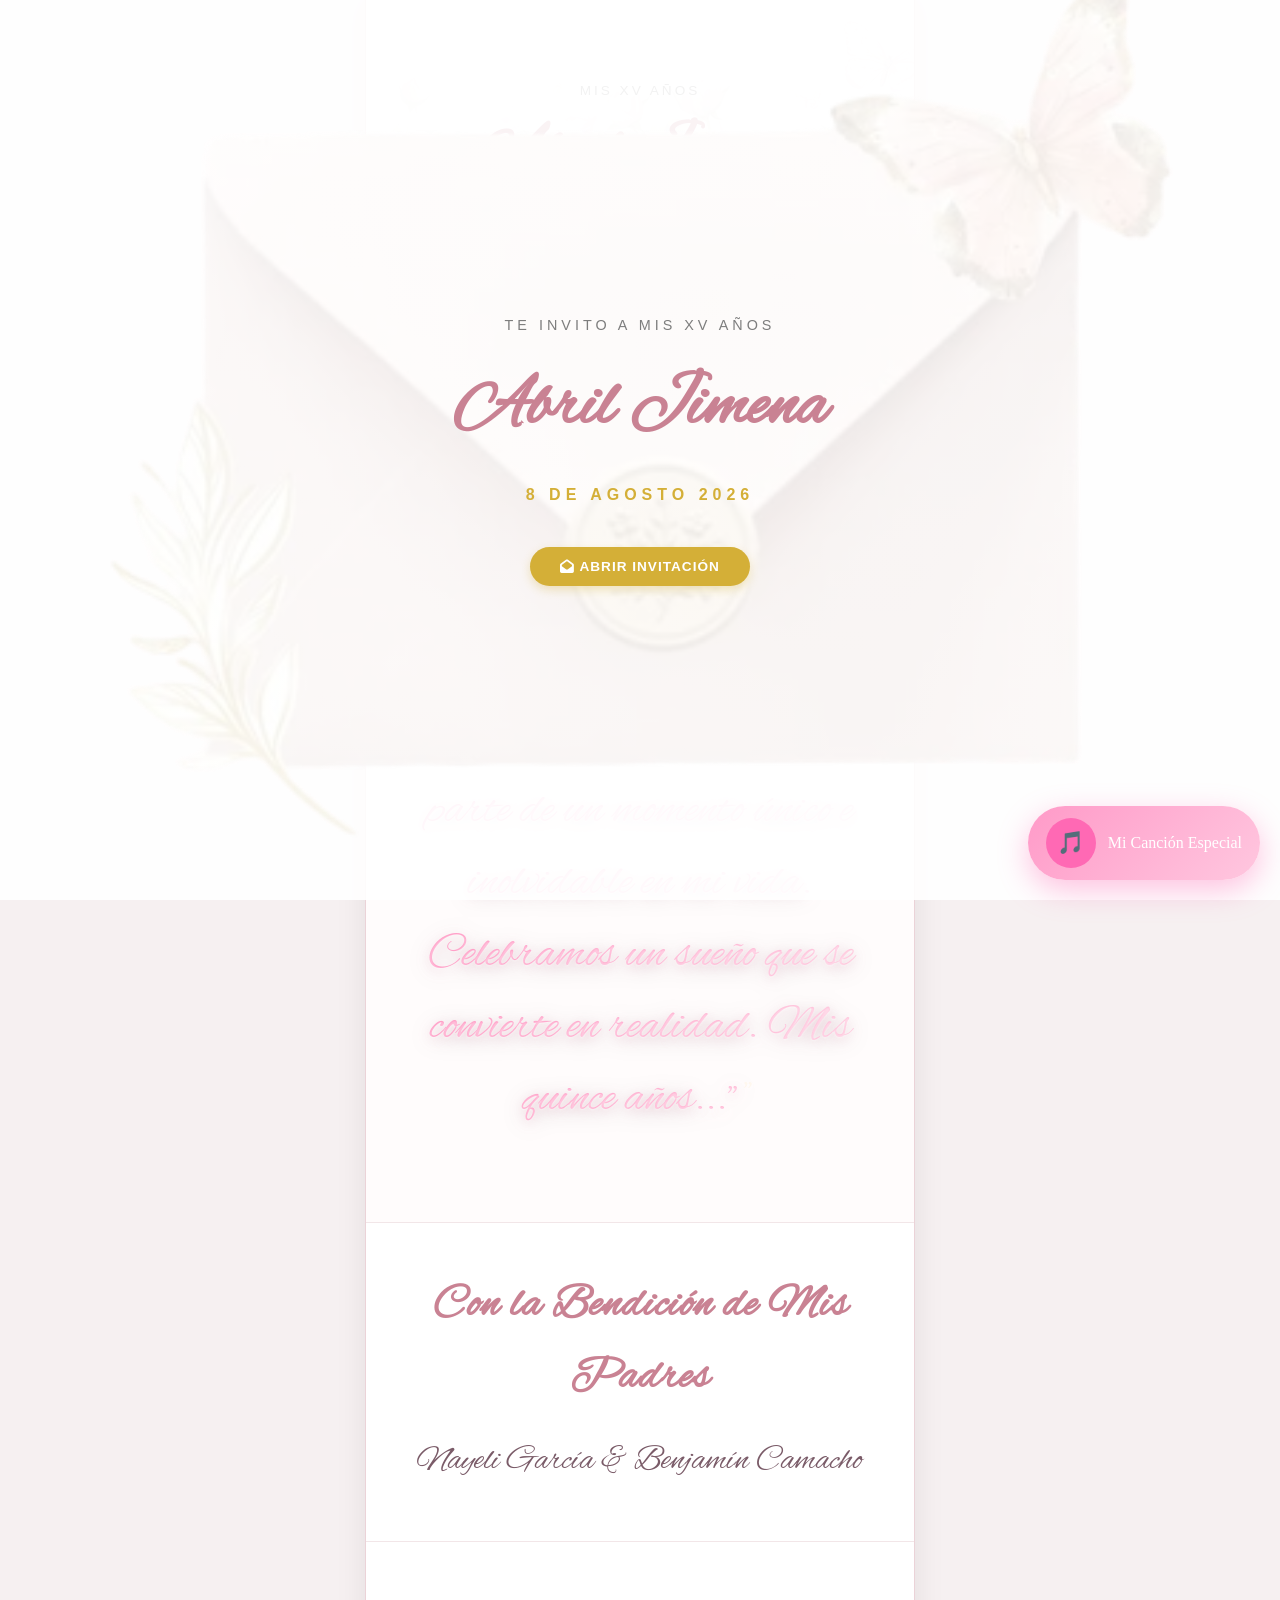
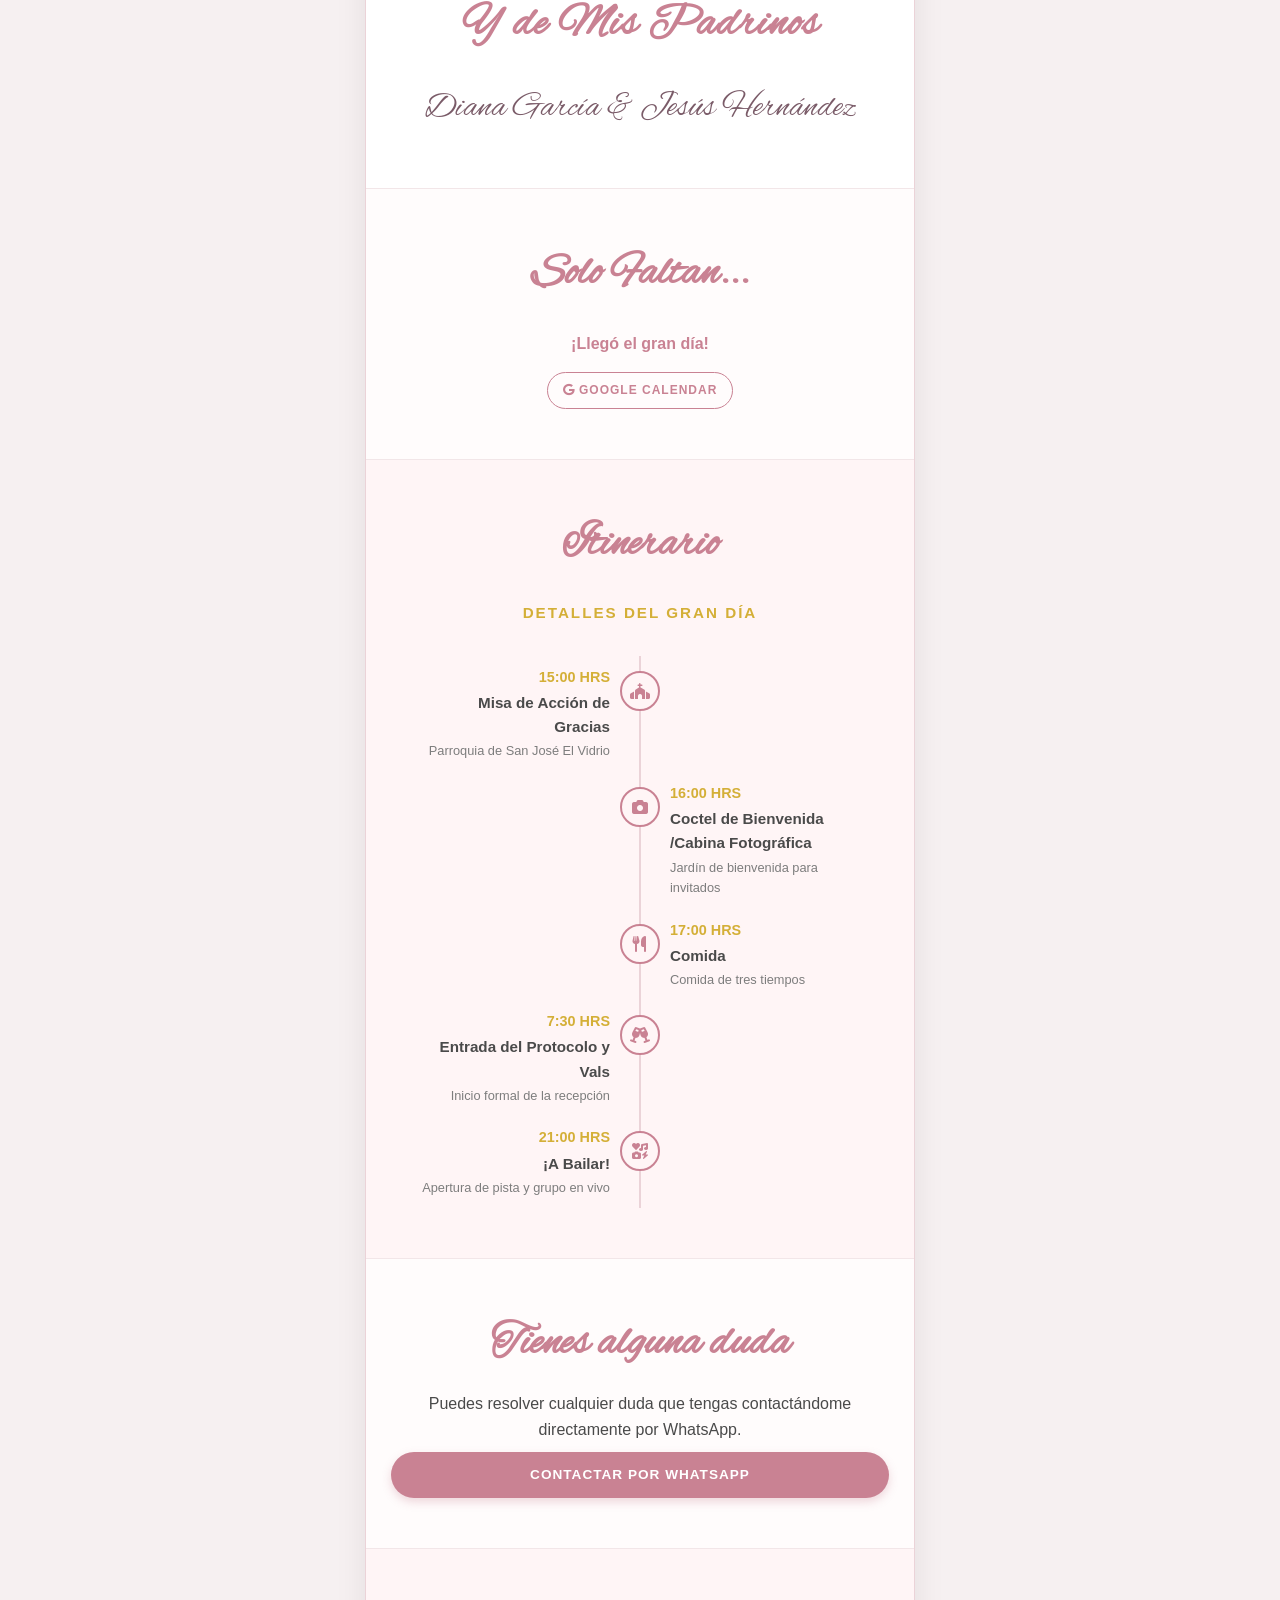
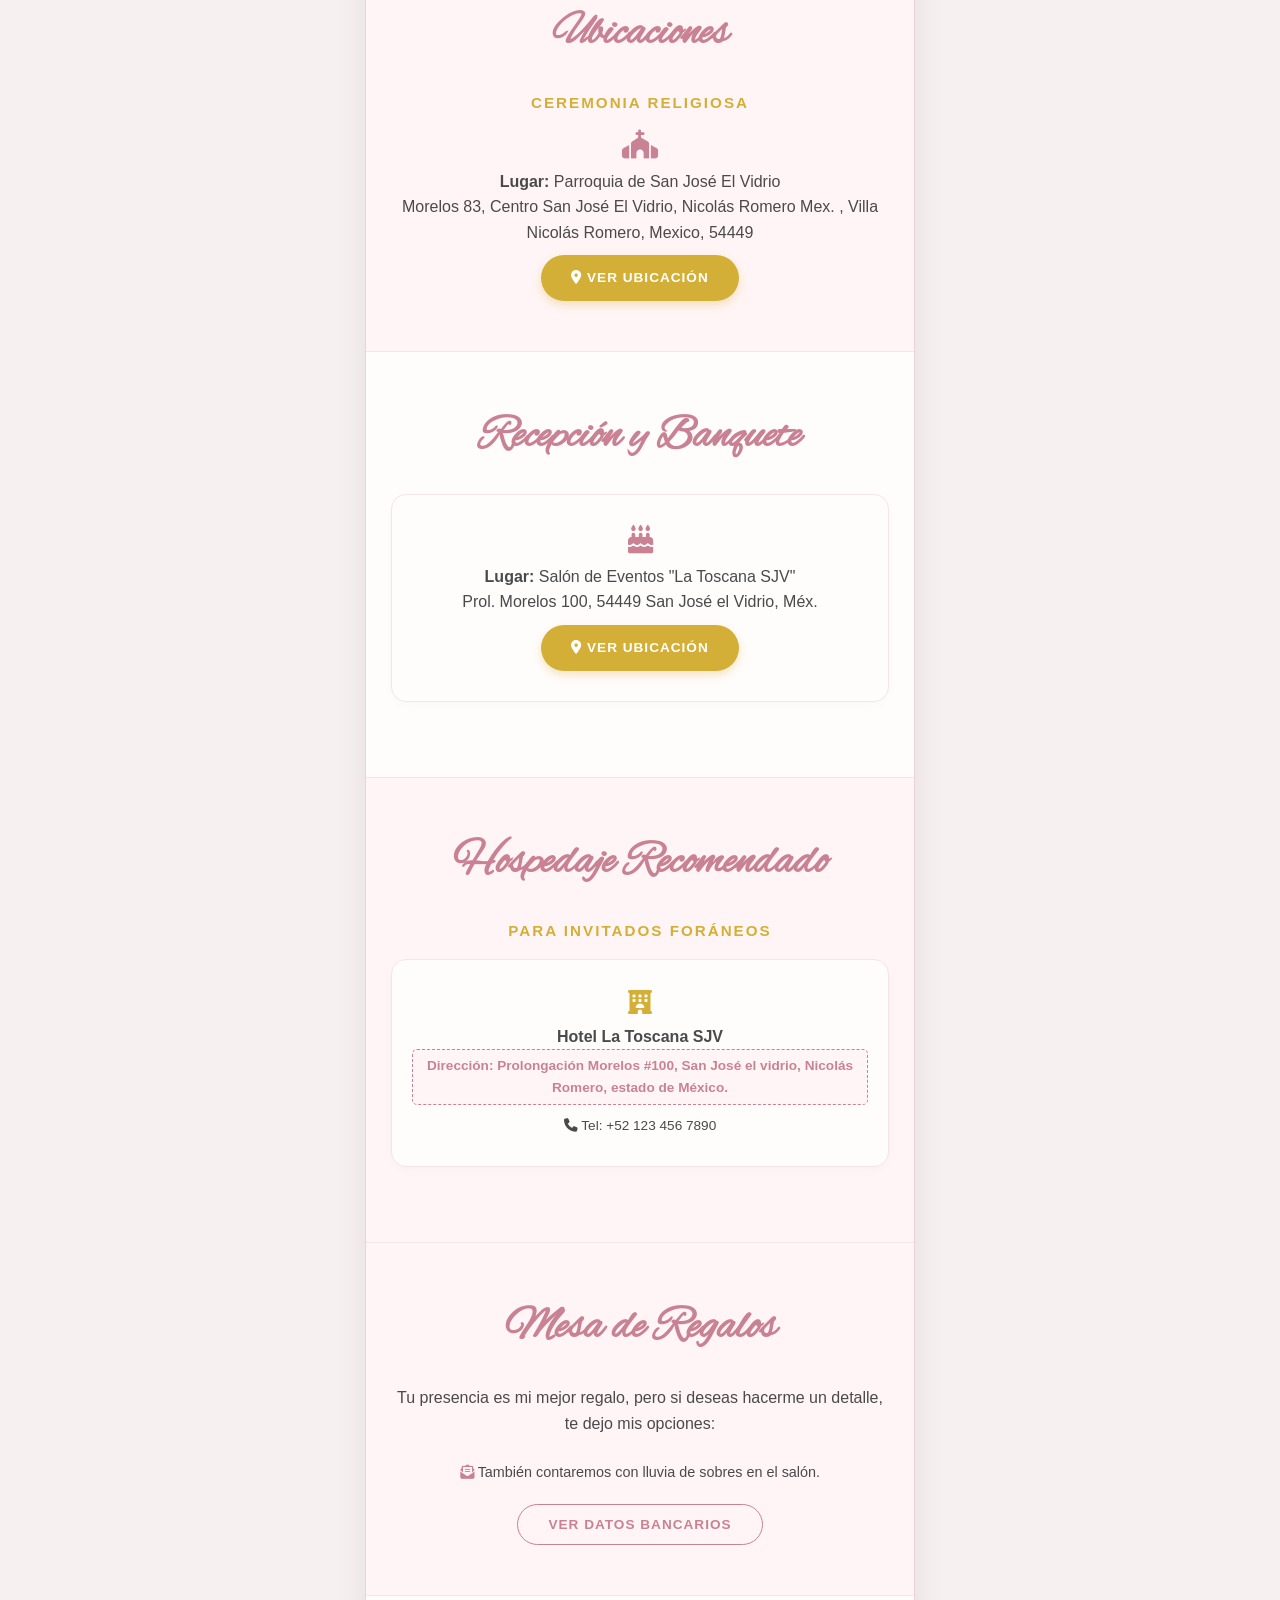
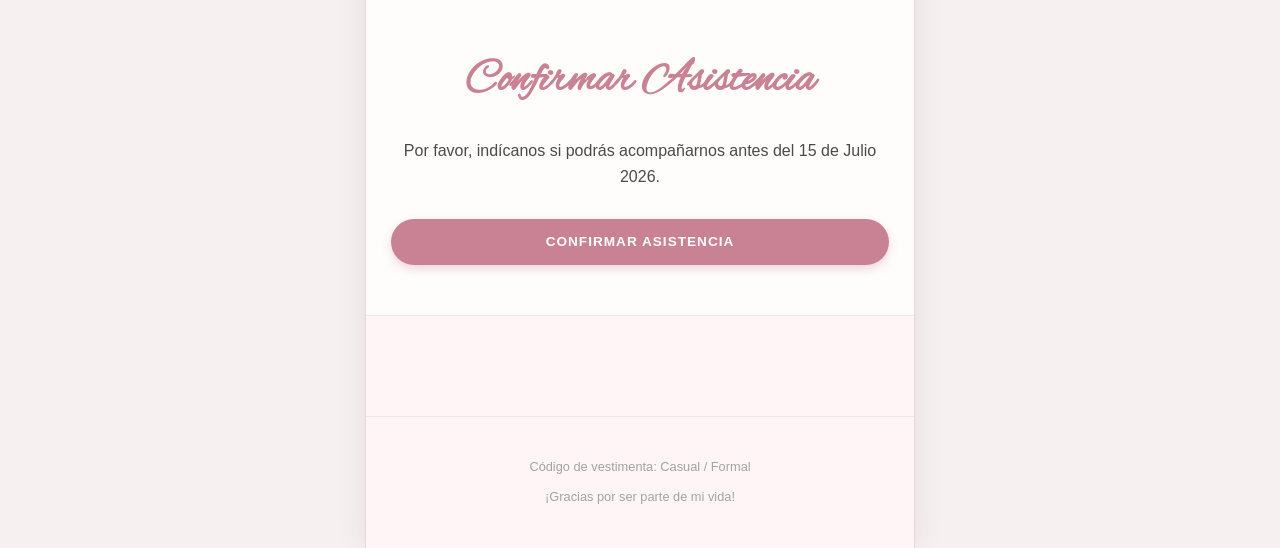
<file: index.html>
<!DOCTYPE html>
<html lang="es">

<head>
    <meta charset="UTF-8">
    <meta name="viewport" content="width=device-width, initial-scale=1.0">
    <title>Mis XV Años - Abril Jimena</title>
    <!-- Open Graph -->
    <meta property="og:type" content="website" />
    <meta property="og:title" content="Te Invito a Mis XV Años | Abril Jimena" />
    <meta property="og:description"
        content="Te invito a celebrar mis XV Años 8 de Agosto 2026, en el Salón de Eventos La Toscana SJV." />
    <meta property="og:url" content="https://aspnetcoremaster.com/mis-xv-abril" />
    <meta property="og:image" content="https://aspnetcoremaster.com/mis-xv-abril/teinvito.webp" />
    <meta property="og:image:width" content="1200" />
    <meta property="og:image:height" content="630" />
    <meta name="twitter:card" content="summary_large_image" />
    <meta name="twitter:title" content="Te Invito a Mis XV Años | Abril Jimena" />
    <meta name="twitter:description"
        content="Te invito a celebrar mis XV Años 8 de Agosto 2026, en el Salón de Eventos La Toscana SJV." />
    <meta name="twitter:image" content="https://aspnetcoremaster.com/mis-xv-abril/teinvito.webp" />
    <!-- Evita caché durante pruebas -->
    <meta http-equiv="Cache-Control" content="no-cache, no-store, must-revalidate">
    <link rel="icon" type="image/png" href="img/favicon/favicon-96x96.png" sizes="96x96">
    <link rel="icon" type="image/svg+xml" href="img/favicon/favicon.svg">
    <link rel="shortcut icon" href="img/favicon/favicon.ico">
    <link rel="apple-touch-icon" sizes="180x180" href="img/favicon/apple-touch-icon.png">
    <link rel="manifest" href="img/favicon/site.webmanifest">
    <!-- Fuentes Elegantes -->
    <link rel="preconnect" href="https://fonts.googleapis.com">
    <link rel="preconnect" href="https://fonts.gstatic.com" crossorigin>
    <link href="https://fonts.googleapis.com/css2?family=Alex+Brush&display=swap" rel="stylesheet">
    <!-- Iconos Visuales -->
    <link rel="stylesheet" href="https://cdnjs.cloudflare.com/ajax/libs/font-awesome/6.7.2/css/all.min.css">
    <!-- Vinculación del archivo CSS externo -->
    <link rel="stylesheet" href="styles.min.css">
    <script type="application/ld+json">
{
  "@context": "https://schema.org",
  "@type": "Event",
  "name": "XV Años Abril Jimena",
  "eventAttendanceMode": "https://schema.org/OfflineEventAttendanceMode",
  "eventStatus": "https://schema.org/EventScheduled",
  "startDate": "2026-08-08T16:00",
  "endDate": "2026-08-09T01:00",
  "location": {
    "@type": "Place",
    "name": "Salón de Eventos La Toscana SJV",
    "address": {
      "@type": "PostalAddress",
      "streetAddress": "Prol. Morelos 100",
      "addressLocality": "San José el Vidrio,Nicolás Romero",
      "postalCode": "54449",
      "addressRegion": "Méx.",
      "addressCountry": "MX"
    }
  },
  "subEvent": {
    "@type": "Event",
    "name": "Ceremonia Religiosa XV Años Abril Jimena",
    "startDate": "2026-08-08T15:00",
    "endDate":   "2026-08-08T16:00",
    "location": {
      "@type": "Place",
      "name": "Parroquia de San José El Vidrio",
      "address": {
        "@type": "PostalAddress",
        "streetAddress": "Morelos 83, Centro San José El Vidrio",
        "addressLocality": "Nicolás Romero",
        "postalCode": "54449",
        "addressRegion": "Méx.",
        "addressCountry": "MX"
      }
    }
  },
  "organizer": {    
    "@type": "Person",
    "name": "Familia Camacho Garcia"
  }
}
</script>


</head>

<body>

    <!-- PANTALLA DE BIENVENIDA (INTRO) -->
    <div id="intro-overlay">
        <p class="intro-welcome">Te invito a Mis XV Años</p>
        <h1 class="intro-name">Abril Jimena</h1>
        <p class="subtitle intro-subtitle">8 de Agosto 2026</p>
        <button class="btn btn-gold btn-open" onclick="ingresarInvitacion()">
            <i class="fa-solid fa-envelope-open"></i> Abrir Invitación
        </button>
    </div>

    <!-- CONTENEDOR PRINCIPAL -->
    <div class="container">
        <header>
            <p class="header-tag">Mis XV Años</p>
            <h1>Abril Jimena</h1>
            <p class="subtitle">¡Te espero en mi fiesta!</p>
        </header>

        <!-- Frase emotiva -->
        <section class="section-light">
            <h2>Queridos amigos y familiares,</h2>
            <p class="frase">"Con mucha emoción y alegría en el corazón, queremos invitar a personas tan especiales como
                tú a ser parte de un momento único e inolvidable en mi vida.
                Celebramos un sueño que se convierte en realidad.
                Mis quince años..."</p>
        </section>

        <!-- Padres y padrinos -->
        <section class="familia">
            <h2>Con la Bendición de Mis Padres</h2>
            <p>Nayeli García &amp; Benjamín Camacho</p>
        </section>

        <section class="familia">
            <h2>Y de Mis Padrinos</h2>
            <p>Diana García &amp; Jesús Hernández</p>
        </section>

        <!-- CUENTA REGRESIVA -->
        <section class="section-light">
            <h2>Solo Faltan...</h2>
            <div class="countdown">
                <div class="time-box"><span id="days">00</span><label>Días</label></div>
                <div class="time-box"><span id="hours">00</span><label>Hrs</label></div>
                <div class="time-box"><span id="minutes">00</span><label>Min</label></div>
                <div class="time-box"><span id="seconds">00</span><label>Seg</label></div>
            </div>
            <div class="calendar-links">
                <a href="https://google.com¡Acompáñame+a+celebrar+mis+XV+años!&location=Salón+de+Eventos+El+Campanario"
                    target="_blank" class="btn btn-outline">
                    <i class="fa-brands fa-google"></i> Google Calendar
                </a>
            </div>
        </section>

        <!-- LÍNEA DE TIEMPO (ITINERARIO) -->
        <section class="section-rsvp">
            <h2>Itinerario</h2>
            <h3>Detalles del gran día</h3>
            <div class="timeline">
                <div class="tl-container tl-left">
                    <div class="tl-icon"><i class="fa-solid fa-church"></i></div>
                    <div class="tl-time">15:00 HRS</div>
                    <div class="tl-title">Misa de Acción de Gracias</div>
                    <div class="tl-desc">Parroquia de San José El Vidrio</div>
                </div>
                <div class="tl-container tl-right">
                    <div class="tl-icon"><i class="fa-solid fa-camera"></i></div>
                    <div class="tl-time">16:00 HRS</div>
                    <div class="tl-title">Coctel de Bienvenida /Cabina Fotográfica</div>
                    <div class="tl-desc">Jardín de bienvenida para invitados</div>
                </div>
                <div class="tl-container tl-right">
                    <div class="tl-icon"><i class="fa-solid fa-utensils"></i></div>
                    <div class="tl-time">17:00 HRS</div>
                    <div class="tl-title">Comida</div>
                    <div class="tl-desc">Comida de tres tiempos</div>
                </div>
                <div class="tl-container tl-left">
                    <div class="tl-icon"><i class="fa-solid fa-champagne-glasses"></i></div>
                    <div class="tl-time">7:30 HRS</div>
                    <div class="tl-title">Entrada del Protocolo y Vals</div>
                    <div class="tl-desc">Inicio formal de la recepción</div>
                </div>
                <div class="tl-container tl-left">
                    <div class="tl-icon"><i class="fa-solid fa-icons"></i></div>
                    <div class="tl-time">21:00 HRS</div>
                    <div class="tl-title">¡A Bailar!</div>
                    <div class="tl-desc">Apertura de pista y grupo en vivo</div>
                </div>
            </div>
        </section>

        <!-- Confirmación de Asistencia -->
        <section class="section-light">
            <h2 style="margin-bottom: 10px;">Tienes alguna duda</h2>
            <p>Puedes resolver cualquier duda que tengas contactándome directamente por
                WhatsApp.
            </p>

            <a href="https://wa.me/5215559971021" target="_blank" class="btn">
                Contactar por WhatsApp
            </a>
        </section>

        <section class="section-rsvp">
            <h2>Ubicaciones</h2>
            <h3>Ceremonia Religiosa</h3>

            <i class="fa-solid fa-church card-icon"></i>
            <p><strong>Lugar:</strong> Parroquia de San José El Vidrio </p>
            <p>Morelos 83, Centro San José El Vidrio, Nicolás Romero Mex. , Villa Nicolás Romero, Mexico, 54449</p>
            <a href="https://maps.app.goo.gl/uk2k1zwsjk6e14mk6" target="_blank" class="btn btn-gold">
                <i class="fa-solid fa-location-dot"></i>
                Ver ubicación
            </a>

        </section>

        <section class="section-light">
            <h2>Recepción y Banquete</h2>
            <div class="card card-solid">
                <i class="fa-solid fa-cake-candles card-icon"></i>
                <p><strong>Lugar:</strong> Salón de Eventos "La Toscana SJV"</p>
                <p>Prol. Morelos 100, 54449 San José el Vidrio, Méx.</p>
                <a href="https://maps.app.goo.gl/uk2k1zwsjk6e14mk6" target="_blank" class="btn btn-gold"><i
                        class="fa-solid fa-location-dot"></i>
                    Ver ubicación</a>
            </div>
        </section>

        <!-- HOSPEDAJE RECOMENDADO -->
        <section class="section-rsvp">
            <h2>Hospedaje Recomendado</h2>
            <h3>Para invitados foráneos</h3>
            <div class="card card-solid">
                <i class="fa-solid fa-hotel card-icon-gold"></i>
                <p><strong>Hotel La Toscana SJV</strong></p>
                <!-- <p class="hotel-meta">Tarifa preferencial mencionando el evento</p> -->
                <div class="code-box">Dirección: Prolongación Morelos #100, San José el vidrio, Nicolás Romero, estado
                    de México.</div>
                <p class="hotel-phone"><i class="fa-solid fa-phone"></i> Tel: +52 123 456 7890</p>
            </div>
        </section>

        <!-- MESA DE REGALOS -->
        <section class="section-rsvp">
            <h2>Mesa de Regalos</h2>
            <p>Tu presencia es mi mejor regalo, pero si deseas hacerme un detalle, te dejo mis opciones:</p>

            <p class="gift-envelope"> <i class="fa-solid fa-envelope-open-text"></i> También contaremos con lluvia de
                sobres en el salón.</p>

            <button class="btn btn-outline" onclick="toggleDatosBancarios()">Ver Datos Bancarios</button>

            <div class="bank-details" id="bank-box">
                <p><strong>Banco:</strong> BBVA</p>
                <p><strong>Titular:</strong>Abril Jimena Camacho García</p>
                <p><strong>Cuenta:</strong> 156 341 4034</p>
                <p><strong>CLABE Interbancaria:</strong> 012 180 01563414034 9</p>
            </div>
        </section>

        <!-- RSVP INTERACTIVO -->
        <section class="section-light">
            <h2>Confirmar Asistencia</h2>
            <p class="rsvp-intro">Por favor, indícanos si podrás acompañarnos antes del 15 de Julio 2026.</p>
            <a href="https://forms.gle/ocadjH6TUpzWtTB86" target="_blank" class="btn">
                Confirmar Asistencia
            </a>
        </section>

        <section class="section-rsvp">
            <div class="music-player">
                <button id="playBtn">🎵</button>
                <span>Mi Canción Especial</span>
            </div>
            <audio id="bgMusic" loop>
                <source src="margareth.mp3" type="audio/mpeg">
            </audio>
        </section>

        <footer>
            <p>Código de vestimenta: Casual / Formal</p>
            <p class="footer-love">¡Gracias por ser parte de mi vida!</p>
        </footer>
    </div>

    <script src="script.min.js?v=1.0.0"></script>
    <script src="app.min.js?v=1.0.0"></script>
</body>

</html>
</file>
<file: styles.min.css>
.header-tag,.intro-welcome{text-transform:uppercase;color:var(--muted)}.container,.timeline,.tl-container{position:relative}.btn,.gift-logos a{text-decoration:none}#playBtn,.btn{cursor:pointer}:root{--bg:#f6f0f1;--text:#4a4a4a;--muted:#7d7d7d;--muted-2:#5a5a5a;--border:#ebd3d8;--light-border:#f2e6e8;--surface:#ffffff;--surface-2:#fffcfc;--panel:#fff5f6;--accent:#c98293;--accent-strong:#ff5eaa;--gold:#d4af37;--success:#4caf50;--highlight:#a3a3a3;--code-border:#c98293;--shadow:rgba(0, 0, 0, 0.08);--input-border-focus:#c98293}:root[data-theme=bombon]{--accent:var(--accent-strong);--panel:#fff0f5;--surface-2:#fff8fb}:root[data-theme=verde]{--accent:#9CAD8C;--muted:#7E8C69;--panel:#f6faf6;--border:#dfe9df;--gold:#7E8C69}*{box-sizing:border-box;margin:0;padding:0}body{font-family:Montserrat,sans-serif;background-color:var(--bg);color:var(--text);text-align:center;line-height:1.6;overflow-x:hidden}h1,h2{font-family:'Alex Brush',cursive;color:var(--accent)}#intro-overlay{position:fixed;top:0;left:0;width:100%;height:100%;background:linear-gradient(rgba(255,255,255,.9),rgba(255,255,255,.9)),url('img/sobre.webp') center/cover no-repeat;display:flex;flex-direction:column;justify-content:center;align-items:center;z-index:9999;transition:transform .8s ease-in-out,opacity .8s;padding:20px}#intro-overlay.hidden{transform:translateY(-100%);opacity:0;pointer-events:none}.intro-welcome{letter-spacing:4px;font-size:.9rem}.intro-name{font-size:4.5rem;margin:15px 0}.intro-subtitle{margin-bottom:30px}.btn-open{width:auto;padding:15px 40px}.container{max-width:550px;margin:0 auto;background:var(--surface);box-shadow:0 0 30px var(--shadow);border-left:1px solid var(--border);border-right:1px solid var(--border)}header{padding:80px 20px;background:linear-gradient(rgba(255,255,255,.85),rgba(255,255,255,.85)),url('img/rosas.jpeg') center/cover no-repeat;border-bottom:2px solid #d4af37}.header-tag{letter-spacing:3px;font-size:.85rem}h1{font-size:4rem;margin-bottom:10px}h2{font-size:2.8rem;margin-bottom:20px}.subtitle,h3{color:var(--gold);text-transform:uppercase}h3{font-size:.95rem;letter-spacing:2px;margin-bottom:15px}.subtitle{font-size:1rem;letter-spacing:5px;font-weight:600}.badge,.btn,.familia h2{letter-spacing:1px}section{padding:50px 25px;border-bottom:1px solid var(--light-border)}.section-light{background-color:var(--surface-2)}.section-rsvp{background-color:var(--panel)}.ticket-box{background:var(--panel);border:2px dashed var(--border);border-radius:15px;padding:30px 20px;margin:20px 0}.family-name{font-size:1.4rem;font-weight:600;color:var(--accent);margin-bottom:10px}.badge{display:inline-block;background:var(--success);color:#fff;padding:5px 15px;border-radius:20px;font-size:.75rem;text-transform:uppercase;font-weight:700;margin-bottom:15px}.code-box,.ticket-stat,.time-box span,.tl-time,.tl-title{font-weight:600}.ticket-info{display:flex;justify-content:space-around;margin-top:15px}.ticket-stat{font-size:1.1rem}.ticket-stat label{display:block;font-size:.7rem;color:var(--highlight);text-transform:uppercase}.ticket-note{font-size:.85rem;color:var(--muted);font-style:italic}.countdown{display:flex;justify-content:center;gap:12px}.time-box{background:var(--surface-2);border:1px solid var(--border);border-radius:10px;padding:12px;min-width:75px}.time-box span{display:block;font-size:1.8rem;color:var(--text)}.time-box label{font-size:.65rem;text-transform:uppercase;color:var(--highlight)}.calendar-links{display:flex;justify-content:center;gap:10px;margin-top:15px}.calendar-links .btn{font-size:.75rem;padding:8px 15px;width:auto;margin:0}.timeline{max-width:100%;margin:30px auto 0;padding:0 10px}.timeline::after{content:'';position:absolute;width:2px;background:var(--border);top:0;bottom:0;left:50%;margin-left:-1px}.tl-container{padding:10px 20px;width:50%}.tl-left{left:0;text-align:right;padding-right:30px}.tl-right{left:50%;text-align:left;padding-left:30px}.tl-icon{position:absolute;width:40px;height:40px;right:-20px;top:15px;background:var(--panel);border:2px solid var(--accent);border-radius:50%;z-index:1;display:flex;align-items:center;justify-content:center;color:var(--accent)}.tl-right .tl-icon{left:-20px}.tl-time{color:var(--gold);font-size:.9rem}.tl-title{font-size:.95rem;margin:2px 0;color:var(--text)}.gift-logos a,.tl-desc,footer{font-size:.8rem}.tl-desc{color:var(--muted)}.card{background:var(--surface-2);border:1px solid var(--light-border);border-radius:15px;padding:30px 20px;margin-bottom:25px;box-shadow:0 4px 12px rgba(0,0,0,.02)}.card-icon{font-size:1.8rem;color:var(--accent);margin-bottom:10px}.card-solid{border-style:solid}.card-icon-gold{font-size:1.5rem;color:var(--gold);margin-bottom:10px}.hotel-meta{font-size:.85rem;color:var(--muted);margin:10px 0}.hotel-phone{margin-top:10px;font-size:.85rem}.code-box{display:inline-block;background:var(--panel);border:1px dashed var(--accent);padding:5px 12px;border-radius:5px;font-size:.85rem;color:var(--accent)}.gift-logos{display:flex;justify-content:center;gap:30px;margin:20px 0}.gift-logos a{display:flex;flex-direction:column;align-items:center;color:var(--text);font-weight:500}.gift-envelope i,.gift-logos i{color:var(--accent)}.gift-logos i{font-size:2rem;margin-bottom:8px}.gift-envelope{margin:25px 0 10px;font-size:.9rem}.bank-details{display:none;background:var(--surface);border:1px solid var(--border);border-radius:10px;padding:20px;margin-top:15px;text-align:left;font-size:.9rem}.btn,.footer-love{margin-top:10px}.btn,.form-group label{font-weight:600;font-size:.85rem}.bank-details p{margin-bottom:6px;border-bottom:1px dashed #f2e6e8;padding-bottom:4px}.bank-details p:last-child{border:none}.rsvp-intro{margin-bottom:20px}.rsvp-form{text-align:left;background:var(--panel);padding:25px;border-radius:15px}.btn,.familia,.frase{text-align:center}.form-group{margin-bottom:15px}.form-group label{display:block;margin-bottom:5px;color:var(--muted-2)}.form-group input,.form-group select,.form-group textarea{width:100%;padding:10px;border:1px solid var(--border);border-radius:8px;font-family:inherit;font-size:.9rem}.familia h2,.frase{font-family:'Alex Brush',cursive}.form-group input:focus,.form-group select:focus{outline:0;border-color:var(--input-border-focus)}#group-guests-count{display:none}.btn{display:inline-block;background-color:#c98293;color:#fff;border:none;padding:12px 30px;border-radius:25px;text-transform:uppercase;box-shadow:0 4px 10px rgba(199,130,147,.3);transition:.3s;width:100%}.btn:hover{background-color:#b56f80;transform:translateY(-1px)}.btn-gold{background-color:#d4af37;box-shadow:0 4px 10px rgba(212,175,55,.3);width:auto}.btn-gold:hover{background-color:#bc9a2e}.btn-outline{background:0 0;color:#c98293;border:1px solid #c98293;box-shadow:none;width:auto}.btn-outline:hover{background:#fff5f6;color:#b56f80}footer{padding:40px 20px;background-color:#fff5f6;color:#a3a3a3}.video-container{position:relative;padding-bottom:56.25%;height:0;overflow:hidden;max-width:100%}.video-container iframe{position:absolute;top:0;left:0;width:100%;height:100%}.frase{font-size:clamp(1.8rem, 5vw, 3rem);max-width:900px;margin:.8rem auto;line-height:1.5;padding:1.5rem 1rem;background:linear-gradient(90deg,#ff8fbe 0,#ffc4dc 45%,#ffd88a 100%);background-size:200% 100%;-webkit-background-clip:text;background-clip:text;color:transparent;filter:drop-shadow(0 3px 10px rgba(0,0,0,.18));text-shadow:0 1px 2px rgba(255,255,255,.4),0 3px 12px rgba(255,170,200,.35);opacity:0;transform:translateY(18px) scale(.98);animation:.9s cubic-bezier(.2,.9,.2,1) .2s forwards fraseEntrance,6s ease-in-out 1s infinite gradientShift,3.5s ease-in-out 1s infinite fraseGlow;position:relative}@keyframes fraseEntrance{from{opacity:0;transform:translateY(18px) scale(.98)}to{opacity:1;transform:none}}@keyframes gradientShift{0%,100%{background-position:0 50%}50%{background-position:100% 50%}}@keyframes fraseGlow{0%,100%{text-shadow:0 6px 18px rgba(255,105,180,.1)}50%{text-shadow:0 0 22px rgba(255,210,138,.22),0 12px 28px rgba(255,105,180,.12)}}.frase::after,.frase::before{content:'"';font-size:2.6rem;line-height:.5;display:inline-block;vertical-align:middle;opacity:.12;transform:translateY(-6px);color:#ffd88a;margin:0 6px}@media (max-width:560px){.frase{font-size:2.4rem;line-height:1.4;padding:1rem .8rem;max-width:95%}.frase::after,.frase::before{display:none}}.frase::selection{background:rgba(255,216,138,.3)}.frase-wrapper{background:rgba(255,255,255,.25);backdrop-filter:blur(6px);border-radius:20px;padding:1rem}.music-player{position:fixed;bottom:20px;right:20px;background:linear-gradient(135deg,#ff9ac8,#ffc7df);color:#fff;padding:12px 18px;border-radius:50px;display:flex;align-items:center;gap:12px;box-shadow:0 10px 30px rgba(255,105,180,.4);z-index:9999;font-family:serif}#playBtn{width:50px;height:50px;border:none;border-radius:50%;background:#ff69b4;color:#fff;font-size:22px;animation:2s infinite pulse}@keyframes pulse{0%,100%{transform:scale(1)}50%{transform:scale(1.1)}}.familia{padding:3rem 1rem;color:#5a3d4a}.bloque{margin-bottom:2rem}.familia h2{color:var(--accent);font-size:2.8rem;margin-bottom:20px}.familia p{font-family:'Alex Brush',sans-serif;font-size:2.1rem;color:#7a5b68;margin:.3rem 0}.separador{color:#c9a24f;font-size:1.5rem;margin:1rem 0}
</file>
